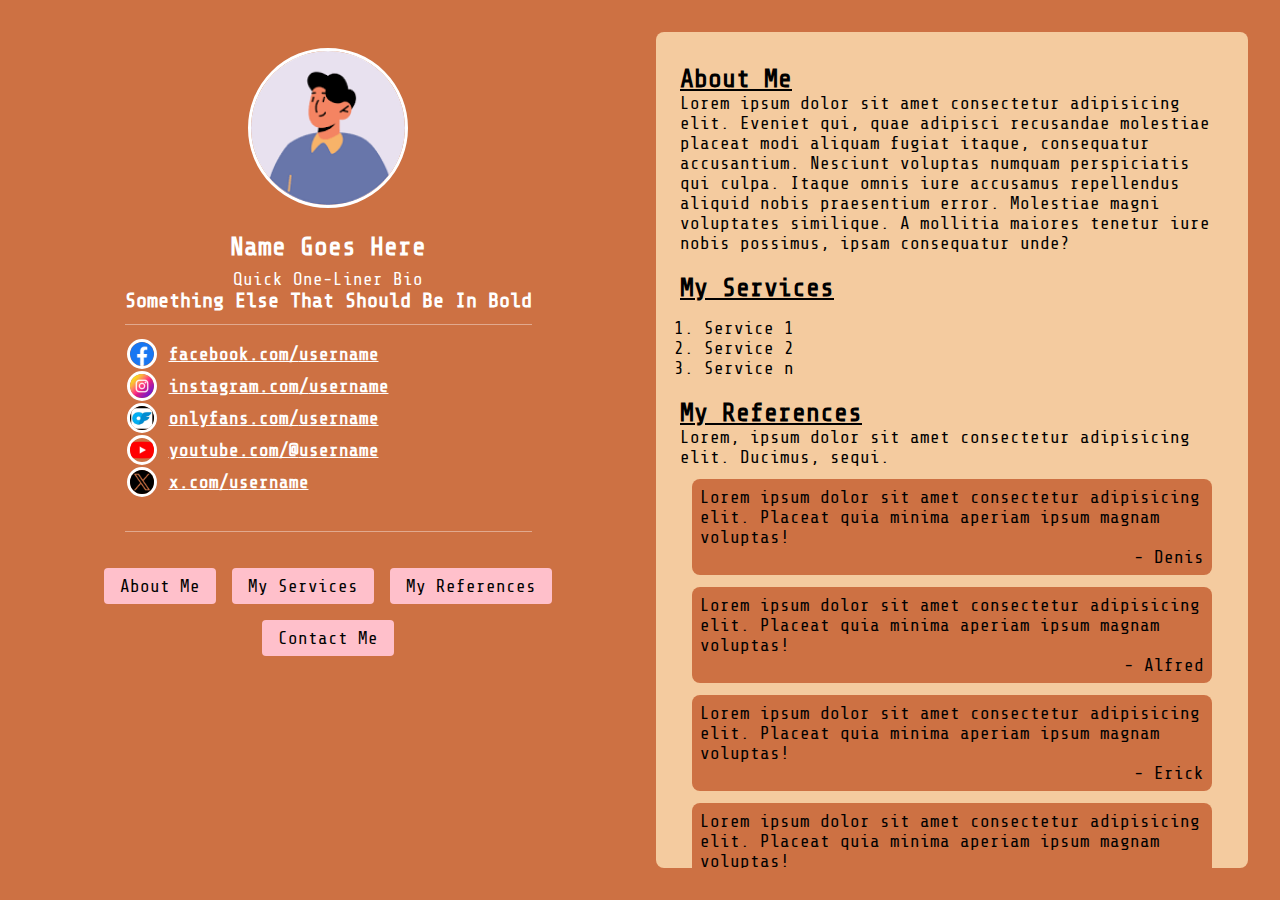
<file: templates/3/index.html>
<!DOCTYPE html>
<html lang="en">
  <head>
    <meta charset="UTF-8" />
    <meta name="viewport" content="width=device-width, initial-scale=1.0" />
    <title>Portfolio Template 4</title>
    <link rel="preconnect" href="https://fonts.googleapis.com" />
    <link rel="preconnect" href="https://fonts.gstatic.com" crossorigin />
    <link
      href="https://fonts.googleapis.com/css2?family=Share+Tech+Mono&display=swap"
      rel="stylesheet"
    />
    <link rel="stylesheet" href="./assets//css/styles.css" />
  </head>

  <body>
    <main>
      <div class="views-counter logged-in">34</div>

      <div class="link-and-template-selector logged-in">
        <div class="link-and-template-selector-link">
          https://finder.top/portfolio/username
        </div>
        <div class="link-and-template-selector-template">Change Template</div>
      </div>

      <div class="logout-button-div logged-in">Logout</div>
      <!-- Left side -->
      <section class="left-section">
        <div class="image-div">
          <img src="./assets/profile_image.png" alt="Profile Image" />
        </div>
        <input
          type="file"
          id="profilePic"
          name="profilePic"
          accept="image/*"
          style="display: none"
          required
        />
        <button
          style="
            padding: 0.5rem 2rem;
            border-radius: 0.5rem;
            background-color: green;
            color: white;
            cursor: pointer;
          "
          class="logged-in"
          id="profileImageSelection"
        >
          Change Profile Image
        </button>

        <div id="profile-section">
          <h1>Name Goes Here</h1>
          <h4>Quick One-Liner Bio</h4>
          <h3>Something Else That Should Be In Bold</h3>
          <hr />

          <div>
            <table>
              <tr>
                <th>
                  <a
                    href="https://facebook.com"
                    class="link-link"
                    target="_blank"
                  >
                    <img
                      src="./assets/link_icons/facebook.png"
                      alt="Facebook"
                      class="link-icon"
                    />
                    <div>facebook.com/</div>
                    username
                  </a>
                  <button class="delete-button logged-in">delete</button>
                </th>
              </tr>
              <tr>
                <th>
                  <a
                    href="https://instagram.com"
                    class="link-link"
                    target="_blank"
                  >
                    <img
                      src="./assets/link_icons/instagram.png"
                      alt="Instagram"
                      class="link-icon"
                    />
                    <div>instagram.com/</div>
                    username
                  </a>

                  <button class="delete-button logged-in">delete</button>
                </th>
              </tr>
              <tr>
                <th>
                  <a
                    href="https://onlyfans.com"
                    class="link-link"
                    target="_blank"
                  >
                    <img
                      src="./assets/link_icons/OF.jpeg"
                      alt="OnlyFans"
                      class="link-icon"
                    />
                    <div>onlyfans.com/</div>
                    username
                  </a>

                  <button class="delete-button logged-in">delete</button>
                </th>
              </tr>
              <tr>
                <th>
                  <a
                    href="https://youtube.com"
                    class="link-link"
                    target="_blank"
                  >
                    <img
                      src="./assets/link_icons/youtube.png"
                      alt="Youtube"
                      class="link-icon"
                    />
                    <div>youtube.com/@</div>
                    username
                  </a>

                  <button class="delete-button logged-in">delete</button>
                </th>
              </tr>
              <tr>
                <th>
                  <a href="https://x.com" class="link-link" target="_blank">
                    <img
                      src="./assets/link_icons/twitter.png"
                      alt="X"
                      class="link-icon"
                    />
                    <div>x.com/</div>
                    username
                  </a>

                  <button class="delete-button logged-in">delete</button>
                </th>
              </tr>
            </table>
            <br />
            <div class="input-div logged-in">
              <label for="gender">Platform:</label>
              <select id="gender" name="gender" required style="height: 2.5rem">
                <option value="facebook">Facebook</option>
                <option value="instagram">Instagram</option>
                <option value="onlyfans">OnlyFans</option>
                <option value="youtube">Youtube</option>
                <option value="twitter">X</option>
              </select>
              <input
                type="text"
                style="
                  border-radius: 0.5rem;
                  height: 2.5rem;
                  padding-left: 0.5rem;
                "
              />
            </div>
            <button
              class="logged-in"
              style="
                margin-top: 0.5rem;
                padding: 0.5rem 2rem;
                border-radius: 0.5rem;
                background-color: green;
                color: white;
                cursor: pointer;
              "
            >
              Add Link
            </button>
            <hr />
          </div>
        </div>

        <nav>
          <ul>
            <li><a href="#about_me">About Me</a></li>
            <li><a href="#my_services">My Services</a></li>
            <li><a href="#my_references">My References</a></li>
            <li><a href="#contact_me">Contact Me</a></li>
          </ul>
        </nav>
      </section>

      <!-- Right side -->
      <section class="right-section">
        <div id="about_me">
          <h1>About Me</h1>
          <p>
            Lorem ipsum dolor sit amet consectetur adipisicing elit. Eveniet
            qui, quae adipisci recusandae molestiae placeat modi aliquam fugiat
            itaque, consequatur accusantium. Nesciunt voluptas numquam
            perspiciatis qui culpa. Itaque omnis iure accusamus repellendus
            aliquid nobis praesentium error. Molestiae magni voluptates
            similique. A mollitia maiores tenetur iure nobis possimus, ipsam
            consequatur unde?
          </p>
          <div class="logged-in">
            <input
              type="text"
              style="height: 10rem; width: 100%; border-radius: 0.5rem"
            />
            <button
              style="
                width: 100%;
                background-color: green;
                border-radius: 0.5rem;
                margin-top: 0.5rem;
                color: white;
                height: 2rem;
              "
            >
              Update About Me
            </button>
          </div>
        </div>

        <div id="my_services" class="mt">
          <h1>My Services</h1>
          <ol>
            <li>
              Service 1
              <button class="delete-button logged-in">delete</button>
            </li>
            <li>
              Service 2
              <button class="delete-button logged-in">delete</button>
            </li>
            <li>
              Service n
              <button class="delete-button logged-in">delete</button>
            </li>
          </ol>
          <div class="logged-in">
            <input
              type="text"
              style="width: 100%; border-radius: 0.5rem; height: 2.5rem"
            />

            <button
              style="
                width: 100%;
                background-color: green;
                border-radius: 0.5rem;
                margin-top: 0.5rem;
                color: white;
                height: 2rem;
              "
            >
              Add Service
            </button>
          </div>
        </div>

        <div id="my_references" class="mt">
          <h1>My References</h1>
          <p>
            Lorem, ipsum dolor sit amet consectetur adipisicing elit. Ducimus,
            sequi.
          </p>
          <ul class="reference-list">
            <li>
              <div class="reference-div">
                <p>
                  Lorem ipsum dolor sit amet consectetur adipisicing elit.
                  Placeat quia minima aperiam ipsum magnam voluptas!
                </p>
                <p
                  style="
                    justify-content: end;
                    position: relative;
                    display: flex;
                  "
                >
                  - Denis
                </p>

                <button class="delete-button logged-in">delete</button>
              </div>
            </li>

            <li>
              <div class="reference-div">
                <p>
                  Lorem ipsum dolor sit amet consectetur adipisicing elit.
                  Placeat quia minima aperiam ipsum magnam voluptas!
                </p>
                <p
                  style="
                    justify-content: end;
                    position: relative;
                    display: flex;
                  "
                >
                  - Alfred
                </p>

                <button class="delete-button logged-in">delete</button>
              </div>
            </li>

            <li>
              <div class="reference-div">
                <p>
                  Lorem ipsum dolor sit amet consectetur adipisicing elit.
                  Placeat quia minima aperiam ipsum magnam voluptas!
                </p>
                <p
                  style="
                    justify-content: end;
                    position: relative;
                    display: flex;
                  "
                >
                  - Erick
                </p>

                <button class="delete-button logged-in">delete</button>
              </div>
            </li>

            <li>
              <div class="reference-div">
                <p>
                  Lorem ipsum dolor sit amet consectetur adipisicing elit.
                  Placeat quia minima aperiam ipsum magnam voluptas!
                </p>
                <p
                  style="
                    justify-content: end;
                    position: relative;
                    display: flex;
                  "
                >
                  - Victor
                </p>

                <button class="delete-button logged-in">delete</button>
              </div>
            </li>
          </ul>
          <div class="logged-in">
            <input
              type="text"
              style="height: 10rem; width: 100%; border-radius: 0.5rem"
              placeholder="text"
            />
            <input
              type="text"
              placeholder="referee name"
              name=""
              id=""
              style="
                width: 100%;
                border-radius: 0.5rem;
                height: 2.5rem;
                padding-left: 0.5rem;
                border-radius: 0.5rem;
                margin-top: 0.5rem;
              "
            />
            <button
              style="
                width: 100%;
                background-color: green;
                border-radius: 0.5rem;
                margin-top: 0.5rem;
                color: white;
                height: 2rem;
              "
            >
              Add Reference
            </button>
          </div>
        </div>

        <div id="contact_me" class="mt">
          <h1>Contact Me</h1>
          <p>Let’s connect! I’m open to your ideas, feedback, and support.</p>
          <ol>
            <li>
              <a href="mailto:tabitha.iregi@students.dkut.ac.ke"
                >email@students.dkut.ac.ke</a
              >
            </li>
            <li><a href="tel:+\254700000000">+254 700 000 000</a></li>
            <li>
              <a href="https://wa.me/+254700000000" target="_blank"
                >WhatsApp Me</a
              >
            </li>
            <li>
              <a href="https://x.com/@tabby_codes" target="_blank"
                >Join My Accountability Group</a
              >
            </li>
          </ol>

          <div class="logged-in">
            <input
              type="text"
              placeholder="contact"
              name=""
              id=""
              style="
                width: 100%;
                border-radius: 0.5rem;
                height: 2.5rem;
                padding-left: 0.5rem;
                border-radius: 0.5rem;
                margin-top: 0.5rem;
              "
            />
            <button
              style="
                width: 100%;
                background-color: green;
                border-radius: 0.5rem;
                margin-top: 0.5rem;
                color: white;
                height: 2rem;
              "
            >
              Add Contact
            </button>
          </div>
        </div>

        <br /><br />
        <p style="text-align: center; font-size: 1.5rem">
          <strong>Something Else That Should Be In Bold</strong>
        </p>
      </section>
    </main>
    <script src="./assets//js/index.js"></script>
  </body>
</html>
</file>
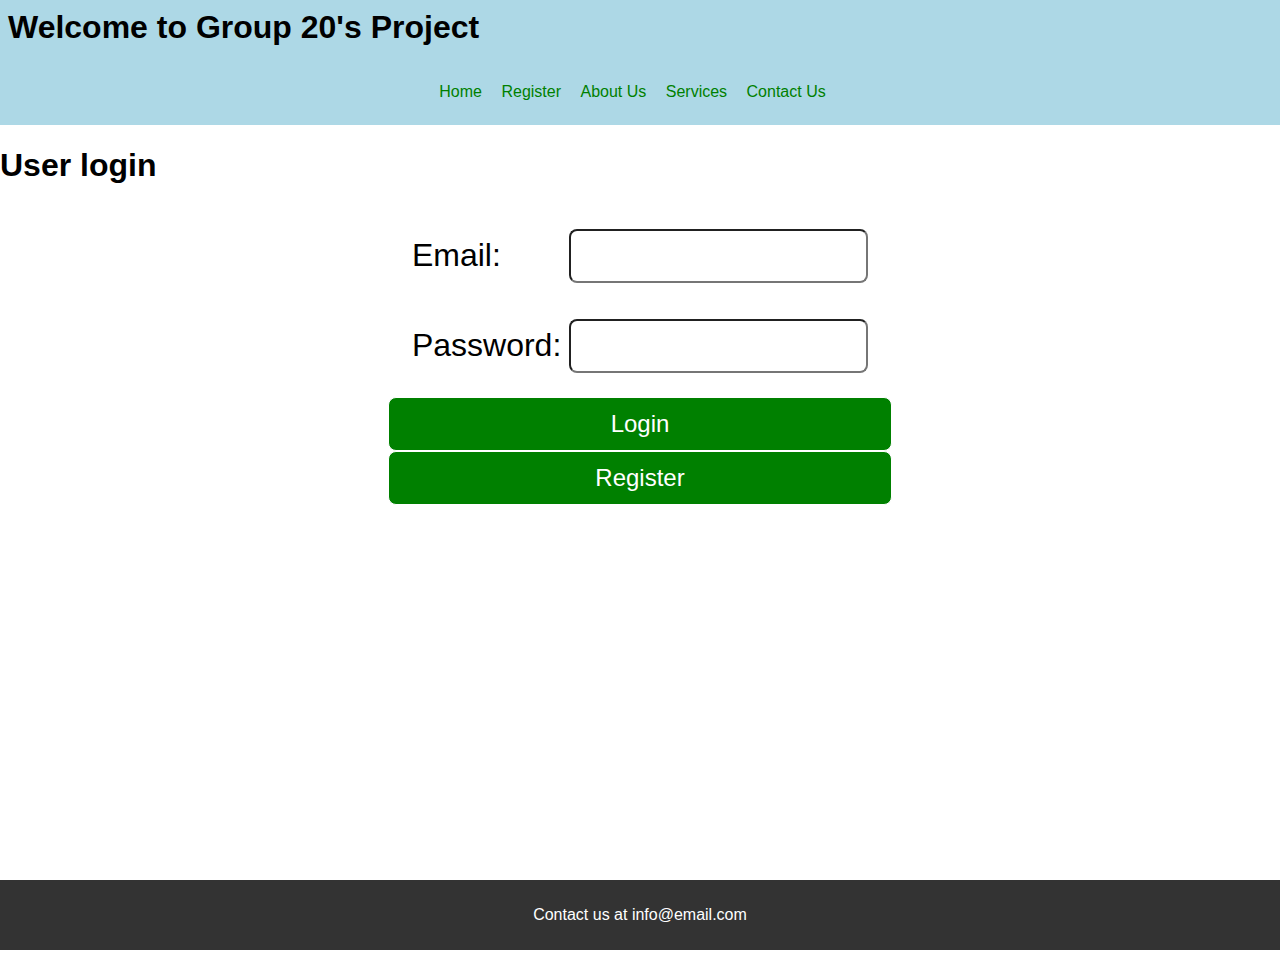
<file: login.html>
<!DOCTYPE html>
<html lang="en">
  <head>
    <meta charset="UTF-8" />
    <meta name="viewport" content="width=device-width, initial-scale=1.0" />
    <title>Portfolio Builder</title>
    <link rel="stylesheet" href="./styles.css" />
  </head>
  <body>
    <div class="nav-div">
      <h1 class="logo">Welcome to Group 20's Project</h1>
      <nav>
        <ul class="nav-list">
          <li><a href="/">Home</a></li>
          <li><a href="register.html">Register</a></li>
          <li><a href="/#about">About Us</a></li>
          <li><a href="/#my_services">Services</a></li>
          <li><a href="/#contact_me">Contact Us</a></li>
        </ul>
      </nav>
    </div>
    <main>
      <h1>User login</h1>
      <div
        class=""
        style="
          background-color: ;
          display: flex;
          justify-content: center;
          height: 75vh;
        "
      >
        <form action="./submit" method="POST">
          <div class="input-div">
            <label for="email">Email:</label>
            <input type="text" id="email" name="email" title="email" required />
          </div>

          <div class="input-div">
            <label for="password">Password:</label>
            <input
              type="password"
              id="password"
              name="password"
              minlength="8"
              required
            />
          </div>

          <!-- </div> -->

          <button class="submit-button" type="submit">Login</button>
          <button class="submit-button">Register</button>
        </form>
      </div>
    </main>
    <footer>
      <p>Contact us at info@email.com</p>
    </footer>
    <script src="./index.js"></script>
  </body>
</html>
</file>
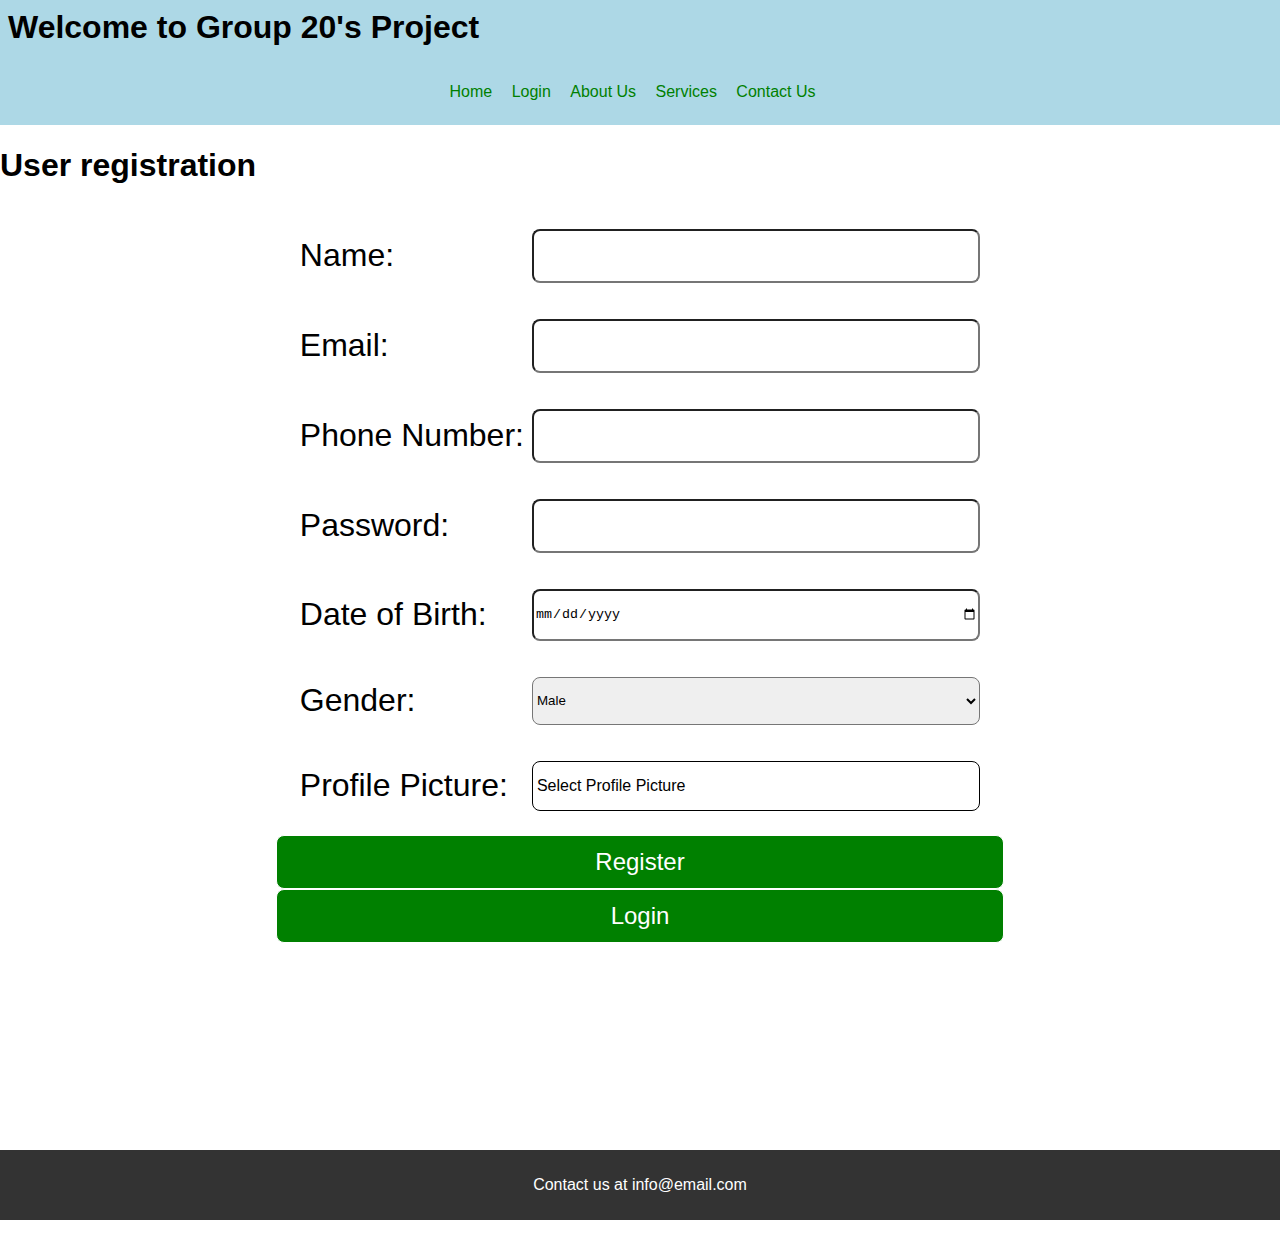
<file: register.html>
<!DOCTYPE html>
<html lang="en">
  <head>
    <meta charset="UTF-8" />
    <meta name="viewport" content="width=device-width, initial-scale=1.0" />
    <title>Portfolio Builder</title>
    <link rel="stylesheet" href="./styles.css" />
  </head>
  <body>
    <div class="nav-div">
      <h1 class="logo">Welcome to Group 20's Project</h1>
      <nav>
        <ul class="nav-list">
          <li><a href="/">Home</a></li>
          <li><a href="login.html">Login</a></li>
          <li><a href="#">About Us</a></li>
          <li><a href="#">Services</a></li>
          <li><a href="#">Contact Us</a></li>
        </ul>
      </nav>
    </div>
    <main>
      <h1>User registration</h1>
      <div
        class=""
        style="
          background-color: ;
          display: flex;
          justify-content: center;
          height: 105vh;
        "
      >
        <form action="./submit" method="POST">
          <div class="input-div">
            <label for="name">Name:</label>
            <input type="text" id="name" name="name" title="name" required />
          </div>

          <div class="input-div">
            <label for="email">Email:</label>
            <input type="text" id="email" name="email" title="email" required />
          </div>

          <div class="input-div">
            <label for="phone_number">Phone Number:</label>
            <input
              type="tel"
              id="phone"
              name="phone"
              title="Enter phone number in its proper format. It should ideally be like: 07XXXXXXXX"
              pattern="[0-9]{10}"
              required
            />
          </div>

          <div class="input-div">
            <label for="password">Password:</label>
            <input
              type="password"
              id="password"
              name="password"
              minlength="8"
              required
            />
          </div>

          <div class="input-div">
            <label for="dob">Date of Birth:</label>
            <input type="date" id="don" name="dob" required />
          </div>

          <div class="input-div">
            <label for="gender">Gender:</label>
            <select id="gender" name="gender" required>
              <option value="male">Male</option>
              <option value="female">Female</option>
              <option value="other">Other</option>
            </select>
          </div>

          <div class="input-div">
            <label for="profilePic">Profile Picture:</label>
            <input
              style="display: none"
              type="file"
              id="profilePic"
              name="profilePic"
              accept="image/*"
              required
            />
            <div
              style="
                height: 3rem;
                border-radius: 0.5rem;
                border: black 0.1rem solid;
                cursor: pointer;
                display: flex;
                align-items: center;
                padding-left: 0.25rem;
              "
              id="profileImageSelection"
            >
              Select Profile Picture
            </div>
          </div>

          <button class="submit-button" type="submit">Register</button>
          <button class="submit-button">Login</button>
        </form>
      </div>
    </main>
    <footer>
      <p>Contact us at info@email.com</p>
    </footer>
    <script src="./index.js"></script>
  </body>
</html>
</file>
<file: templates/3/assets/css/styles.css>
:root {
  --main-bg: #cd7143;
  --secondary-bg: #f4cb9f;
  --text-color: white;
}

* {
  box-sizing: border-box;
  margin: 0;
  padding: 0;
}

body {
  min-height: 100vh;
  background-color: var(--main-bg);
  font-family: "Share Tech Mono", monospace;
  font-size: 1.1rem;
  color: var(--text-color);
  overflow-x: hidden;
}

main {
  display: flex;
  flex-wrap: wrap;
  padding: 2rem;
  gap: 2rem;
  justify-content: center;
}
.views-counter {
  position: fixed;
  right: 2.5rem;
  top: 2.5rem;
  background-color: red;
  padding: 2rem;
  border-radius: 50%;
  font-size: 2rem;
}

.link-and-template-selector {
  position: fixed;
  left: 2.5rem;
  top: 2.5rem;
  background-color: red;
  padding: 0.5rem 2rem;
  border-radius: 0.5rem;
  cursor: pointer;
}

.link-and-template-selector-link {
  background-color: grey;
  padding: 0.25rem;
}

.link-and-template-selector-template {
  background-color: grey;
  margin-top: 0.5rem;
  display: flex;
  width: 10rem;
}

.logout-button-div {
  position: fixed;
  left: 2.5rem;
  bottom: 2.5rem;
  background-color: red;
  padding: 0.5rem 2rem;
  border-radius: 0.5rem;
  cursor: pointer;
}

.logged-in {
    display: none ;
}

.mt {
  margin-top: 1.25rem;
}
/* Left Section */
.left-section {
  flex: 1 1 400px;
  max-width: 600px;
  padding: 1rem 2rem;
  display: flex;
  flex-direction: column;
  align-items: center;
  text-align: center;
}

.image-div {
  display: flex;
  justify-content: center;
  margin-bottom: 1.5rem;
}

img {
  width: 160px;
  height: 160px;
  border-radius: 50%;
  object-fit: cover;
  border: 3px solid white;
}

.link-icon {
  height: 30px;
  width: 30px;
  margin-right: 0.75rem;
}

th {
  display: flex;
  position: relative;
  align-items: center;
}

.link-link {
  align-items: center;
  display: flex;
  color: white;
}

.reference-div {
  background-color: #cd7143;
  padding: 0.5rem;
  border-radius: 0.5rem;
  margin: 0.75rem;
}

.reference-list {
  list-style: none;
}

h1 {
  font-size: 1.6rem;
}

h4 {
  font-weight: normal;
  margin-top: 0.5rem;
}

hr {
  border: none;
  border-top: 1px solid rgba(255, 255, 255, 0.4);
  margin: 0.75rem 0;
}

nav ul {
  list-style: none;
  display: flex;
  flex-wrap: wrap;
  justify-content: center;
  margin-top: 1.5rem;
  gap: 1rem;
}

nav ul li {
  background-color: pink;
  color: #000;
  padding: 0.5rem 1rem;
  border-radius: 0.25rem;
  cursor: pointer;
  transition: background-color 0.3s ease;
}

nav ul li:hover {
  background-color: #ffe3e3;
}

nav ul li a {
  text-decoration: none;
  color: inherit;
}

/* Right Section */
.right-section {
  flex: 1 1 400px;
  max-width: 700px;
  background-color: var(--secondary-bg);
  color: #000;
  border-radius: 0.5rem;
  padding: 2rem 1.5rem;
  overflow-y: auto;
  max-height: calc(100vh - 4rem);
}

.right-section h1,
.right-section h2 {
  text-decoration: underline;
}

ol {
  margin-top: 1rem;
  padding-left: 1.5rem;
}

#my_projects ol li {
  margin-bottom: 2rem;
}

a {
  color: #004aad;
  text-decoration: underline;
}

.right-section::-webkit-scrollbar {
  width: 6px;
}

.right-section::-webkit-scrollbar-thumb {
  background: #888;
  border-radius: 5px;
}

.right-section::-webkit-scrollbar-thumb:hover {
  background: #555;
}

.delete-button {
  margin-left: 0.5rem;
  border-radius: 0.2rem;
  border: 1px red solid;
  padding: 0.1rem 0.5rem;
  cursor: pointer;
}

/* --- Responsive --- */
@media (max-width: 1024px) {
  main {
    flex-direction: column;
    align-items: center;
  }

  .left-section,
  .right-section {
    width: 100%;
    max-width: 90%;
  }

  .right-section {
    max-height: none;
  }

  nav ul {
    flex-direction: row;
    gap: 0.5rem;
  }
}

@media (max-width: 600px) {
  body {
    font-size: 1rem;
  }

  h1 {
    font-size: 1.3rem;
  }

  img {
    width: 120px;
    height: 120px;
  }

  nav ul li {
    margin: 0.25rem 0;
    padding: 0.4rem 0.8rem;
    font-size: 0.9rem;
  }

  .right-section {
    padding: 1rem;
  }

  main {
    padding: 1rem;
  }
}
</file>
<file: styles.css>
body {
  font-family: Arial, sans-serif;
  margin: 0;
  padding: 0;
  background-color: ;
}

header {
  padding: 20px;
  color: white;
  text-align: center;
}
.image-grid {
  display: grid;
  grid-template-columns: repeat(2, 1fr);
  gap: 3rem;
  max-width: 800px;
  margin: auto;
}

.image-grid img {
  width: 100%;
  height: auto;
  display: block;
  border-radius: 8px;
  border: black solid 3px;
}
.nav-div {
  background-color: lightblue;
  margin-top: -1.3rem;
  padding: 0.5rem;
}

nav {
  display: flex;
  justify-content: center;
}

nav ul {
  list-style-type: none;
  /* color: red; */
  padding: 0;
}

nav ul li {
  display: inline;
  margin-right: 15px;
}

nav ul li a {
  color: green;
  text-decoration: none;
}

.input-div {
  margin: 0.75rem;
  padding: 0.75rem;
  display: grid;
  grid-template-columns: 4fr 8fr;
  gap: 0.5rem;
}

input {
  height: 3rem;
  border-radius: 0.5rem;
}

select {
  height: 3rem;
  border-radius: 0.5rem;
}

label {
  display: flex;
  align-items: center;
  font-size: 2rem;
}

.submit-button {
  background-color: green;
  color: white;
  font-size: 1.5rem;
  cursor: pointer;
  display: block;
  width: 100%;
  padding: 0.75rem;
  border-radius: 0.5rem;
  border: solid 1px white;
}

footer {
  background-color: #333;
  color: white;
  text-align: center;
  padding: 10px 0;
}

@media only screen and (max-width: 600px) {
  header {
    padding: 10px;
  }

  nav ul li {
    display: block;
    text-align: center;
    margin: 5px 0;
  }
}
</file>
